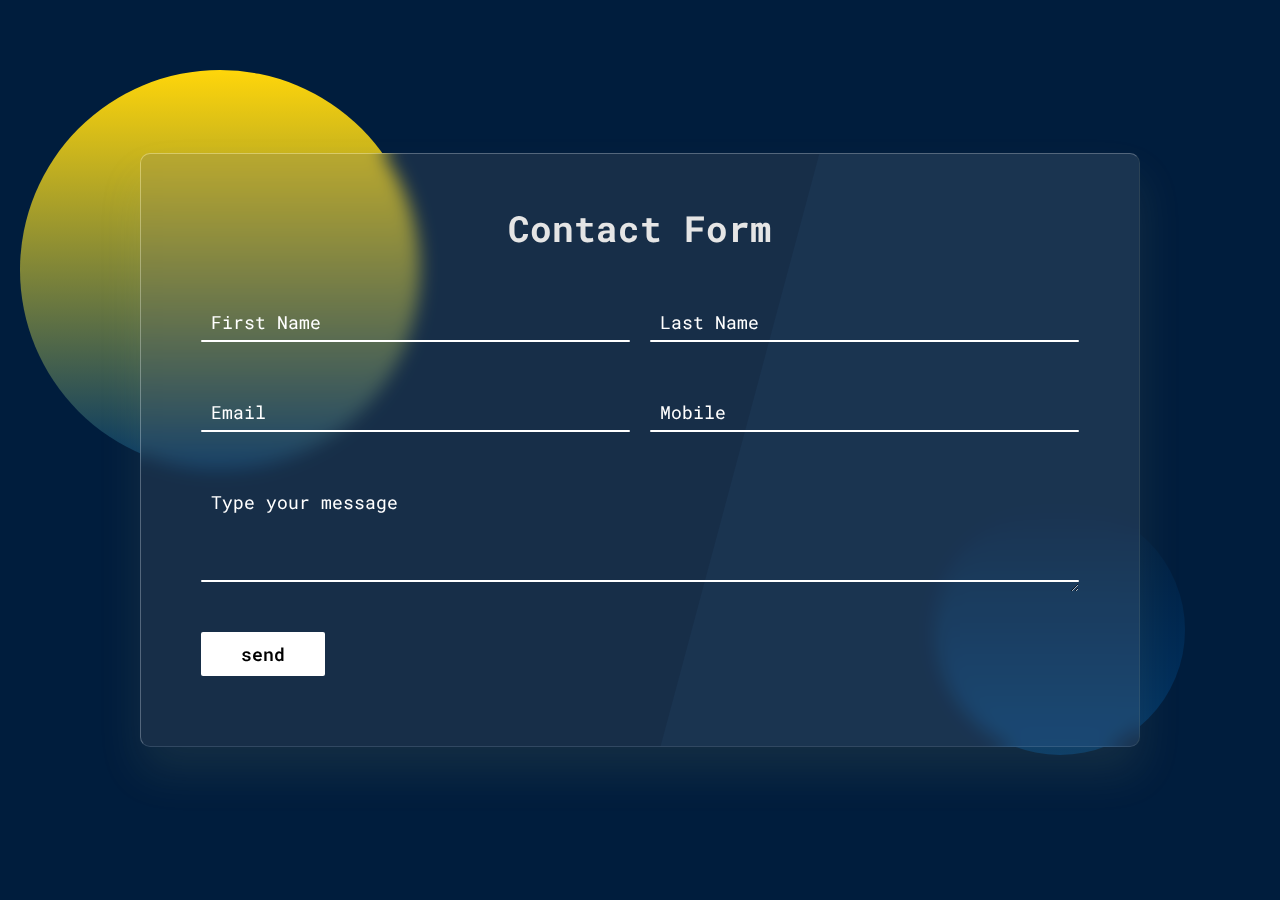
<file: index1.html>
<!DOCTYPE html>
<html>
<head>
  <meta charset="utf-8">
  <meta name="viewport" content="width=device-width", initial-scale="1.0">
  <title>replit</title>
  <link href="./style1.css" rel="stylesheet">
</head>
<body>
<section>
    <div class="container">
      <h2>Contact Form</h2>
        <div class="row1">
            <div class="col">
                <div class="inputBox">
                <form action="https://formsubmit.co/d9ae895ee43622bf5f6e24e5da57eb8e" method="POST">
                    <input type="text" name="" required="required">
                    <span class="text">First Name</span>
                    <span class="line"></span>
                </div>
            </div>
            <div class="col">
                <div class="inputBox">
                    <input type="text" name="" required="required">
                    <span class="text">Last Name</span>
                    <span class="line"></span>
                </div>
            </div>
        </div>
        <div class="row1">
            <div class="col">
                <div class="inputBox">
                    <input type="text" name="" required="required">
                    <span class="text">Email</span>
                    <span class="line"></span>
                </div>
            </div>
            <div class="col">
                <div class="inputBox">
                    <input type="text" name="" required="required">
                    <span class="text">Mobile</span>
                    <span class="line"></span>
                </div>
            </div>
        </div>

        <div class="row1">
            <div class="col">
                <div class="inputBox textarea">
                    <textarea required="required"></textarea>
                    <span class="text">Type your message</span>
                    <span class="line"></span>
                </div>
            </div>
        </div> 

        <div class="row1">
            <div class="col">
                <input type="submit" value="send">
              </form>
            </div>
        </div>
    </div>
</section>
</body>
</html>
</file>
<file: style1.css>
@import url('https://fonts.googleapis.com/css2?family=Montserrat:wght@400;500;700&family=Roboto+Mono:ital,wght@0,100;0,300;0,400;0,500;0,600;0,700;1,100;1,500&display=swap');

*{
  margin: 0;
  padding: 0;
  box-sizing: border-box;
  font-family: 'Roboto Mono', sans-serif;
}
body{
    overflow-x: hidden;
}
section{
    display: flex;
    justify-content: center;
    align-items: center;
    min-height: 100vh;
    padding: 20px;
    width: 100%;
    background: #001D3D;
}
section::before{
    content: '';
    position: absolute;
    width: 400px;
    height: 400px;
    background: linear-gradient(#FFD60A, #003566);
    border-radius: 50%;
    transform: translate(-420px, -180px);
}
section::after{
    content: '';
    position: absolute;
    width: 250px;
    height: 250px;
    background: linear-gradient(#001D3D, #003566);
    border-radius: 50%;
    transform: translate(420px, 180px);
}

.container{
    position: relative;
    z-index: 1000;
    width: 100%;
    max-width: 1000px;
    padding: 50px;
    background: rgba(255, 255, 255,0.1);
    box-shadow: 0 25px 45px rgba(196, 201, 132, 0.1);
    border: 1px solid rgba(255, 255, 255,0.25);
    border-right: 1px solid rgba(196, 201, 132, 0.1);
    border-bottom: 1px solid rgba(255, 255, 255, 0.1);
    border-radius: 10px;
    overflow: hidden;
    backdrop-filter: blur(9px);
}

.container::before{
    content: '';
    position: absolute;
    top: 0;
    left: -40%;
    width: 100%;
    height: 100%;
    background: rgba(0,0,0,0.1);
    pointer-events: none;
    transform: skewX(-15deg);
}
.container h2{
    width: 100%;
    text-align: center;
    color: #fff;
    font-size: 36px;
    margin-bottom: 20px;
}
.container .row1{
    position: relative;
    width: 100%;
    display: grid;
    grid-template-columns: repeat(auto-fit,minmax(250px,1fr));
}
.container .row1 .col{
    position: relative;
    width: 100%;
    padding: 0 10px;
    margin: 30px 0 20px;
}
.container .row1 .col .inputBox{
    position: relative;
    width: 100%;
    height: 40px;
    color: #fff;
}
.container .row1 .col .inputBox input,
.container .row1 .col .inputBox textarea{
    position: absolute;
    width: 100%;
    height: 100%;
    background: transparent;
    box-shadow: none;
    border: none;
    outline: none;
    font-size: 15px;
    padding: 0 10px;
    z-index: 1;
    color: #000;
}
.container .row1 .col .inputBox .text{
    position: absolute;
    top: 0;
    left: 0;
    line-height: 40px;
    font-size: 18px;
    padding: 0 10px;
    display: block;
    transition: 0.5s;
    pointer-events: none;
}
.container .row1 .col .inputBox input:focus + .text,
.container .row1 .col .inputBox input:valid + .text
.container .row1 .col .inputBox textarea:focus + .text,
.container .row1 .col .inputBox textarea:valid + .text{
    top: -35px;
    left: -10px;
}
.container .row1 .col .inputBox .line{
    position: absolute;
    bottom: 0;
    display: block;
    width: 100%;
    height: 2px;
    background: #fff;
    transition: 0.5s;
    border-radius: 2px;
    pointer-events: none;
}
.container .row1 .col .inputBox input:focus ~ .line,
.container .row1 .col .inputBox textarea:valid ~ .line{
    height: 100%;
}

.container .row1 .col .inputBox.textarea{
    position: relative;
    width: 100%;
    height: 100px;
    padding: 10px 0;
}

.container .row1 .col .inputBox textarea:focus ~ .line,
.container .row1 .col .inputBox textarea:valid ~ .line{
    height: 100%;
}
.container .row1 .col input[type="submit"]{
    border: none;
    padding: 10px 40px;
    cursor: pointer;
    outline: none;
    background: #fff;
    color: #000;
    font-weight: 600;
    font-size: 18px;
    border-radius: 2px;
}

@media (max-width: 768px){
    section::before{
        content:'';
        position: absolute;
        width: 400px;
        height: 400px;
        background: linear-gradient(#FFD60A, #003566);
        border-radius: 50%;
        transform: translate(-200px, 180px);
    }
    section::after{
        transform: translate(220px, 180px);
    }
    .container{
        padding: 20px;
    }
    .container h2{
        font-size: 28px;
    }
}
</file>
